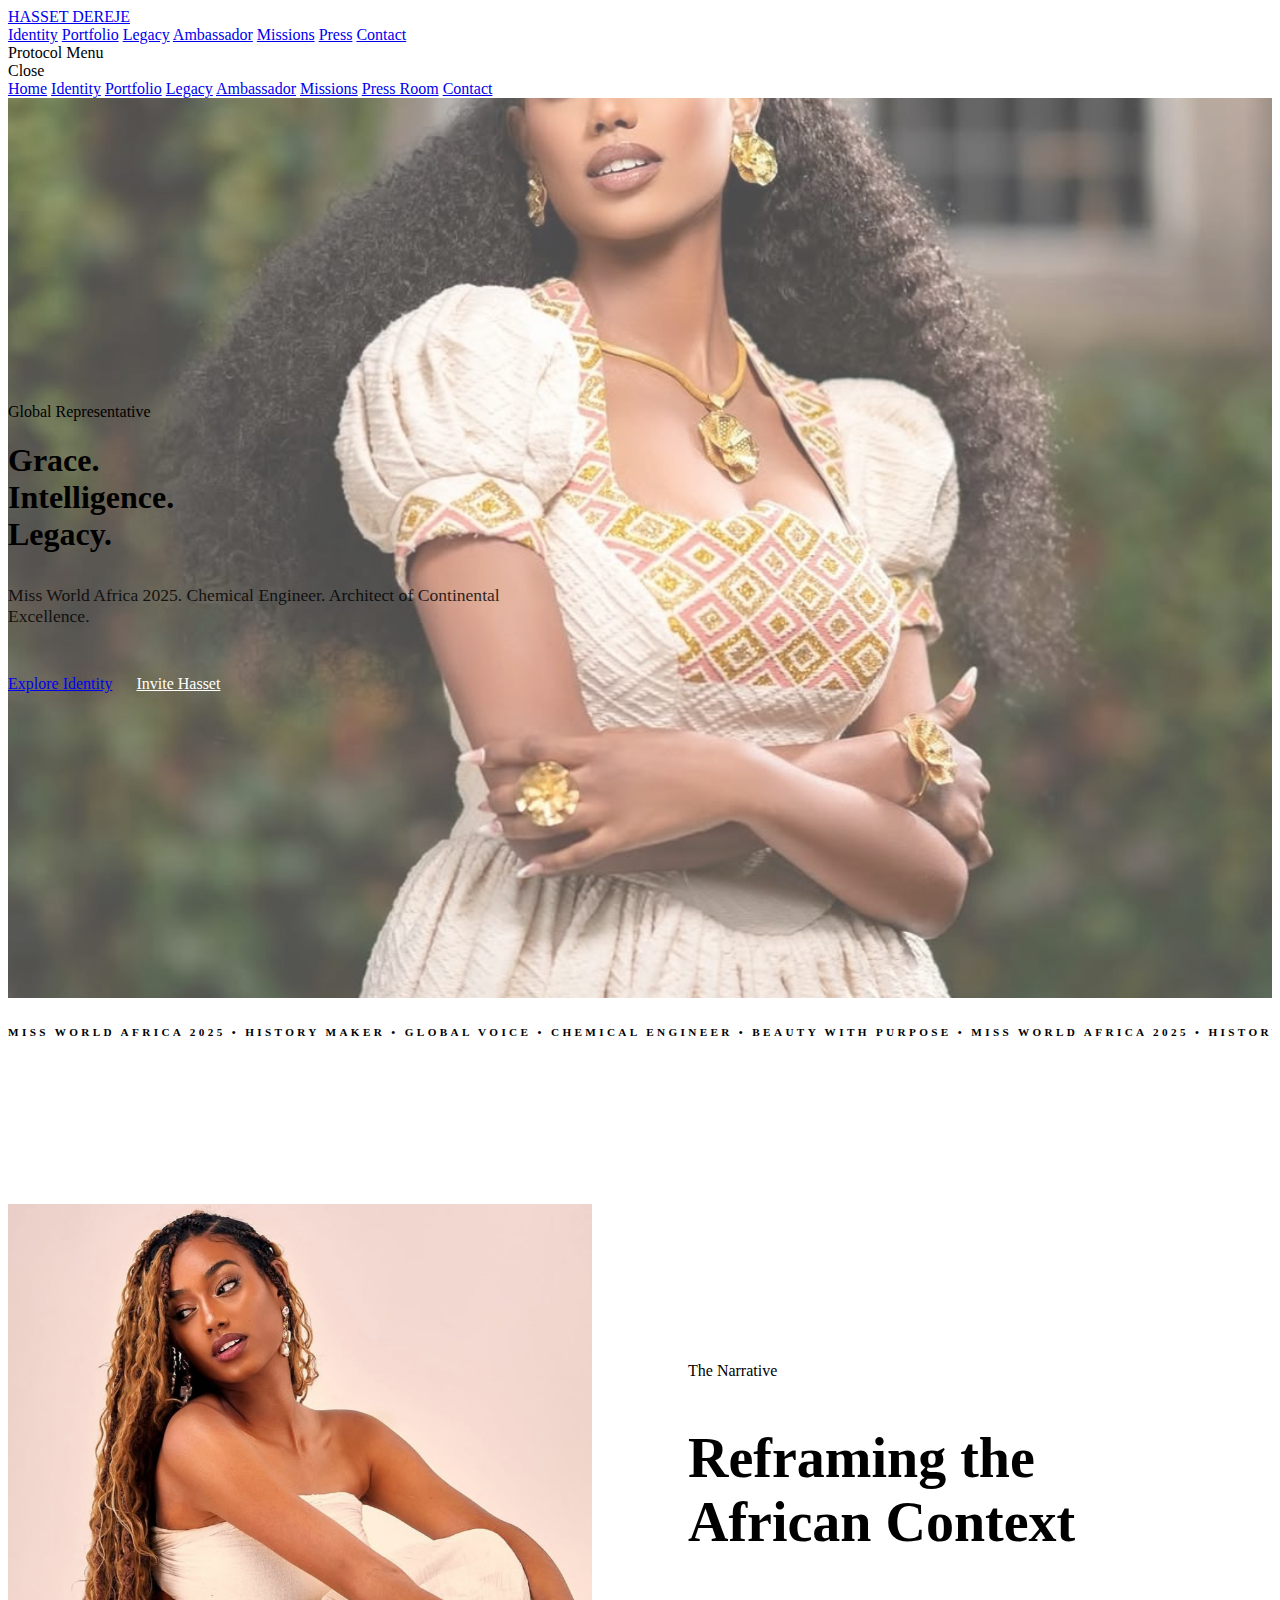
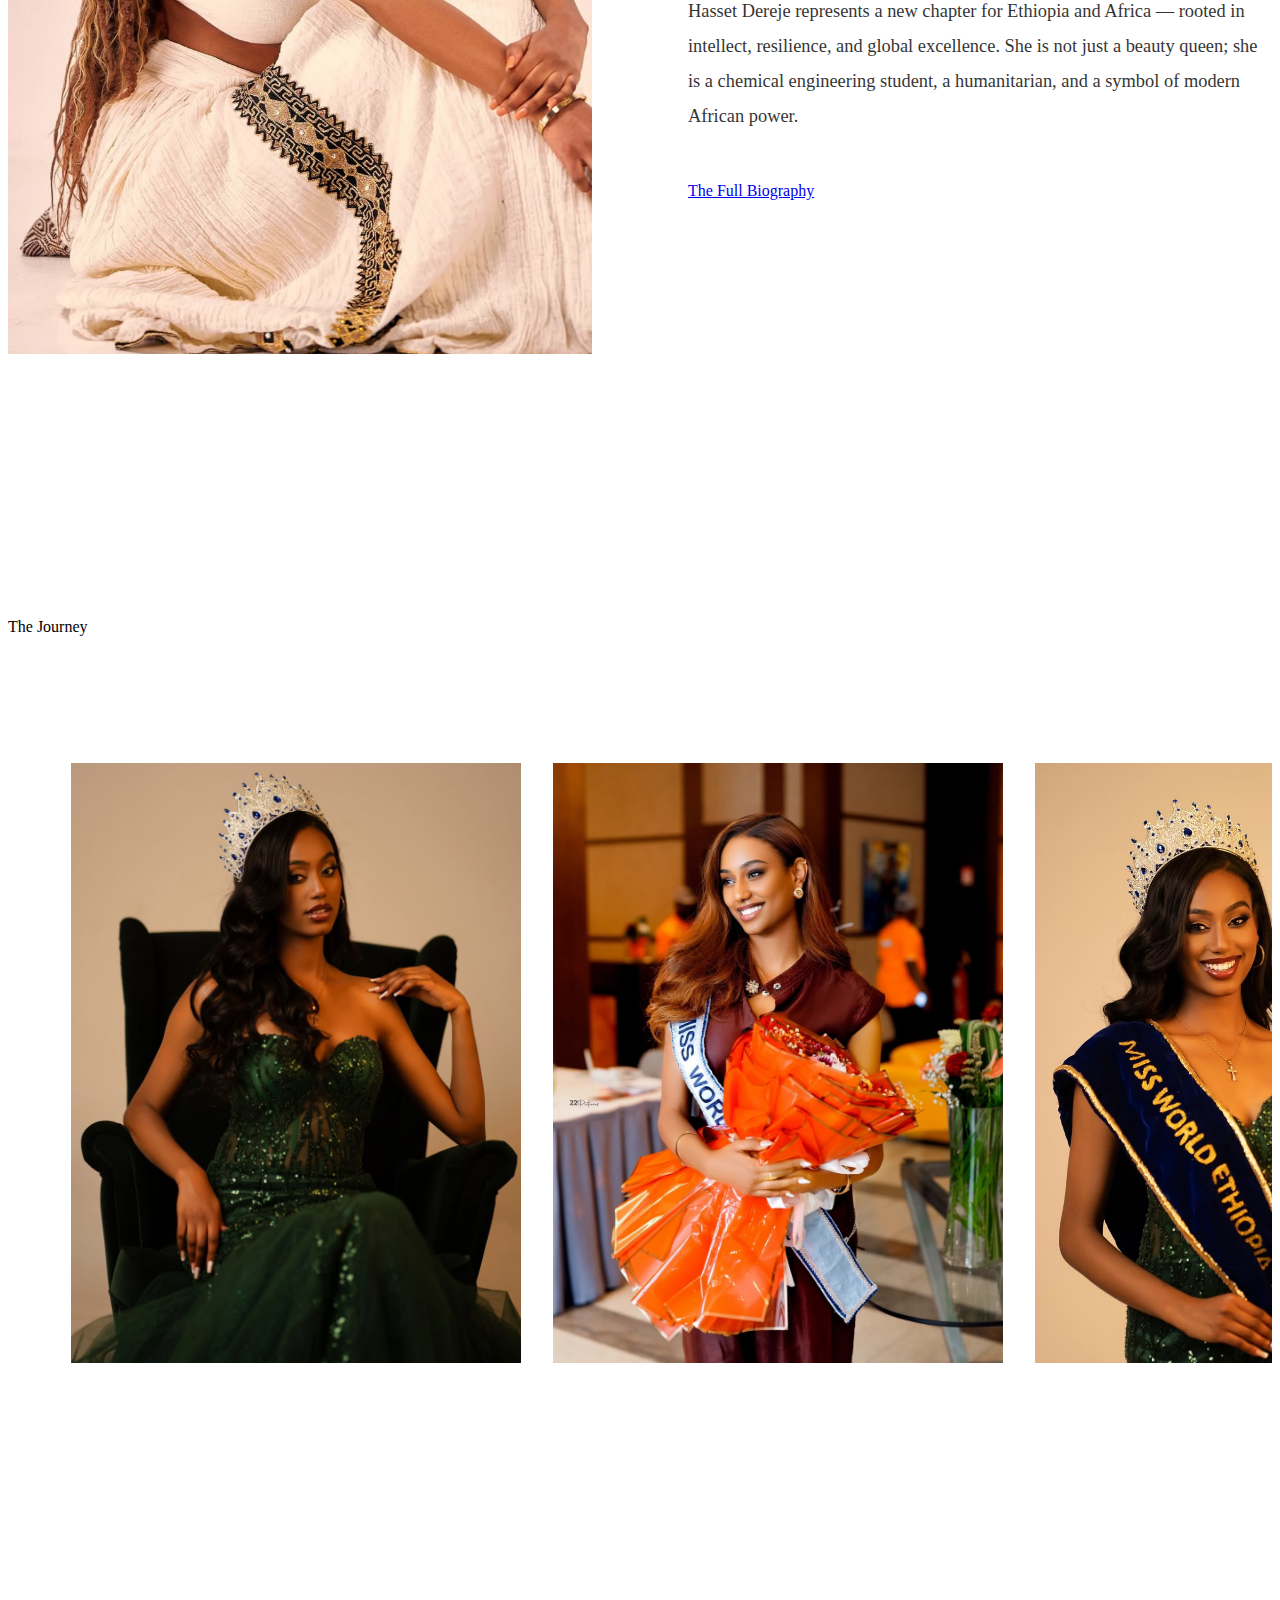
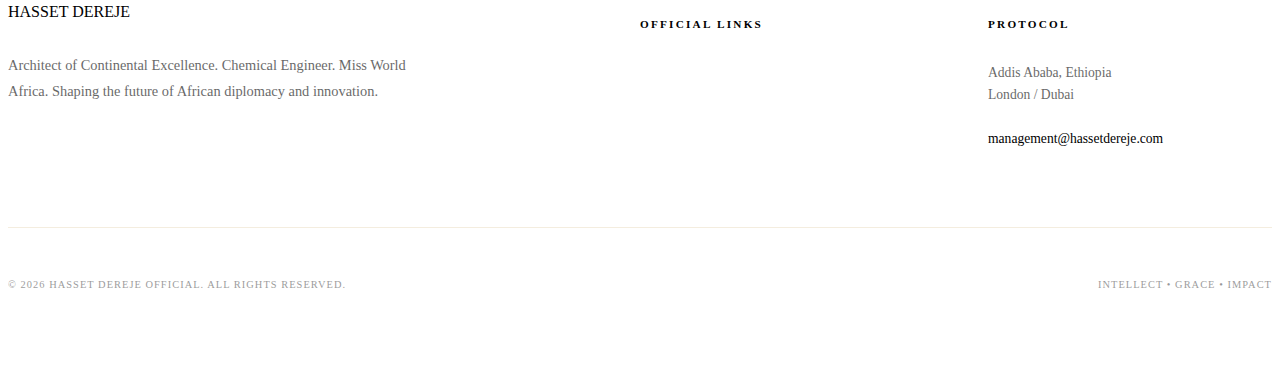
<file: index.html>
<!DOCTYPE html>
<html lang="en">
<head>
    <meta charset="UTF-8">
    <meta name="viewport" content="width=device-width, initial-scale=1.0">
    <title>Hasset Dereje | Miss World Africa 2025</title>
    
    <link href="https://fonts.googleapis.com/css2?family=Inter:wght@300;400;500;600&family=Playfair+Display:ital,wght@0,400;0,700;1,400&display=swap" rel="stylesheet">
    <link rel="stylesheet" href="assets/css/style.css">
</head>
<body class="loading">

    <header id="navbar">
    <div class="container">
        <nav>
            <div class="logo"><a href="index.html">HASSET DEREJE</a></div>
            <div class="nav-desktop">
                <a href="about.html">Identity</a>
                <a href="portfolio.html">Portfolio</a>
                <a href="legacy.html">Legacy</a> <a href="ambassador.html">Ambassador</a>
                <a href="humanitarian.html">Missions</a>
                <a href="press.html">Press</a>
                <a href="contact.html">Contact</a>
            </div>
            <div class="menu-trigger" id="menuBtn">Protocol Menu</div>
        </nav>
    </div>
</header>

<div class="mobile-overlay" id="mobileMenu">
    <div class="overlay-close" id="closeBtn">Close</div>
    <div class="overlay-links">
        <a href="index.html">Home</a>
        <a href="about.html">Identity</a>
        <a href="portfolio.html">Portfolio</a>
        <a href="legacy.html">Legacy</a> <a href="ambassador.html">Ambassador</a>
        <a href="humanitarian.html">Missions</a>
        <a href="press.html">Press Room</a>
        <a href="contact.html">Contact</a>
    </div>
</div>

    <section class="hero" style="height: 100vh; position: relative; overflow: hidden; display: flex; align-items: center; background: var(--charcoal);">
        <div class="hero-bg" style="position: absolute; top: 0; left: 0; width: 100%; height: 100%; background-image: url('assets/images/hero-main.jpg'); background-size: cover; background-position: center; opacity: 0.7;"></div>
        <div class="container" style="position: relative; z-index: 2;">
            <span class="subtitle" style="color: var(--ethiopian-gold);">Global Representative</span>
            <h1 class="display-text" style="color: var(--white); margin-bottom: 2rem;">Grace. <br>Intelligence. <br>Legacy.</h1>
            <p style="color: var(--white); opacity: 0.8; max-width: 500px; margin-bottom: 3rem; font-size: 1.1rem;">
                Miss World Africa 2025. Chemical Engineer. Architect of Continental Excellence.
            </p>
            <div class="hero-cta" style="display: flex; gap: 1.5rem;">
                <a href="about.html" class="btn-premium">Explore Identity</a>
                <a href="ambassador.html" class="btn-outline" style="color: white; border-color: rgba(255,255,255,0.3);">Invite Hasset</a>
            </div>
        </div>
    </section>

    <div style="background: var(--royal-green); color: var(--ethiopian-gold); padding: 1.5rem 0; overflow: hidden; white-space: nowrap; border-bottom: 1px solid var(--ethiopian-gold);">
        <div class="marquee" style="display: inline-block; font-size: 0.7rem; font-weight: 700; letter-spacing: 0.3em; text-transform: uppercase;">
            <span>Miss World Africa 2025 • History Maker • Global Voice • Chemical Engineer • Beauty with Purpose • </span>
            <span>Miss World Africa 2025 • History Maker • Global Voice • Chemical Engineer • Beauty with Purpose • </span>
        </div>
    </div>

    <section style="padding: 140px 0; background: var(--ivory);">
        <div class="container" style="display: grid; grid-template-columns: 1fr 1fr; gap: 6rem; align-items: center;">
            <div class="image-reveal">
                <img src="assets/images/hassetmodeling1.jpg" alt="Hasset Dereje" style="width: 100%; height: 750px; object-fit: cover;">
            </div>
            <div class="text-content">
                <span class="subtitle">The Narrative</span>
                <h2 class="display-text" style="font-size: 3.5rem; margin-bottom: 2.5rem; color: var(--royal-green);">Reframing the <br>African Context</h2>
                <p style="font-size: 1.15rem; line-height: 1.9; opacity: 0.8; margin-bottom: 3rem;">
                    Hasset Dereje represents a new chapter for Ethiopia and Africa — rooted in intellect, resilience, and global excellence. She is not just a beauty queen; she is a chemical engineering student, a humanitarian, and a symbol of modern African power.
                </p>
                <a href="about.html" class="btn-outline">The Full Biography</a>
            </div>
        </div>
    </section>

    <section style="background: var(--charcoal); padding: 120px 0 0 0; overflow: hidden;">
        <div class="container">
            <span class="subtitle">The Journey</span>
            <h2 class="display-text" style="color: white; margin-bottom: 5rem;">Historical Moments</h2>
        </div>
        <div style="display: flex; gap: 2rem; padding-left: 5%; padding-bottom: 120px; overflow-x: auto; scrollbar-width: none;">
            <img src="assets/images/hassetpagent1.jpg" style="height: 600px; width: 450px; object-fit: cover; flex-shrink: 0;">
            <img src="assets/images/hassetpagent2.jpg" style="height: 600px; width: 450px; object-fit: cover; flex-shrink: 0;">
            <img src="assets/images/hassetpagent3.jpg" style="height: 600px; width: 450px; object-fit: cover; flex-shrink: 0;">
            <img src="assets/images/hassetpagent4.jpg" style="height: 600px; width: 450px; object-fit: cover; flex-shrink: 0;">
        </div>
    </section>

    <footer style="background: var(--royal-green); padding: 120px 0 60px 0; color: var(--white);">
        <div class="container">
            <div style="display: grid; grid-template-columns: 2fr 1fr 1fr; gap: 4rem; padding-bottom: 80px; border-bottom: 1px solid rgba(198, 167, 94, 0.2);">
                <div>
                    <div class="logo" style="color: var(--ethiopian-gold); margin-bottom: 2rem;">HASSET DEREJE</div>
                    <p style="max-width: 400px; opacity: 0.6; font-size: 0.9rem; line-height: 1.8;">
                        Architect of Continental Excellence. Chemical Engineer. Miss World Africa. Shaping the future of African diplomacy and innovation.
                    </p>
                </div>
                <div>
                    <h4 style="font-size: 0.7rem; letter-spacing: 0.2em; text-transform: uppercase; margin-bottom: 2rem; color: var(--ethiopian-gold);">Official Links</h4>
                    <div style="display: flex; flex-direction: column; gap: 1rem;">
                        <a href="portfolio.html" style="color: white; text-decoration: none; font-size: 0.85rem; opacity: 0.8;">Portfolio</a>
                        <a href="press.html" style="color: white; text-decoration: none; font-size: 0.85rem; opacity: 0.8;">Press Room</a>
                        <a href="contact.html" style="color: white; text-decoration: none; font-size: 0.85rem; opacity: 0.8;">Contact</a>
                    </div>
                </div>
                <div>
                    <h4 style="font-size: 0.7rem; letter-spacing: 0.2em; text-transform: uppercase; margin-bottom: 2rem; color: var(--ethiopian-gold);">Protocol</h4>
                    <p style="font-size: 0.85rem; opacity: 0.6; line-height: 1.6; margin-bottom: 1.5rem;">Addis Ababa, Ethiopia<br>London / Dubai</p>
                    <a href="mailto:management@hassetdereje.com" style="color: var(--ethiopian-gold); text-decoration: none; font-size: 0.85rem;">management@hassetdereje.com</a>
                </div>
            </div>
            <div style="padding-top: 40px; display: flex; justify-content: space-between; align-items: center; opacity: 0.4; font-size: 0.65rem; letter-spacing: 0.1em;">
                <p>© 2026 HASSET DEREJE OFFICIAL. ALL RIGHTS RESERVED.</p>
                <p>INTELLECT • GRACE • IMPACT</p>
            </div>
        </div>
    </footer>

    <script src="assets/js/main.js"></script>
</body>
</html>
</file>
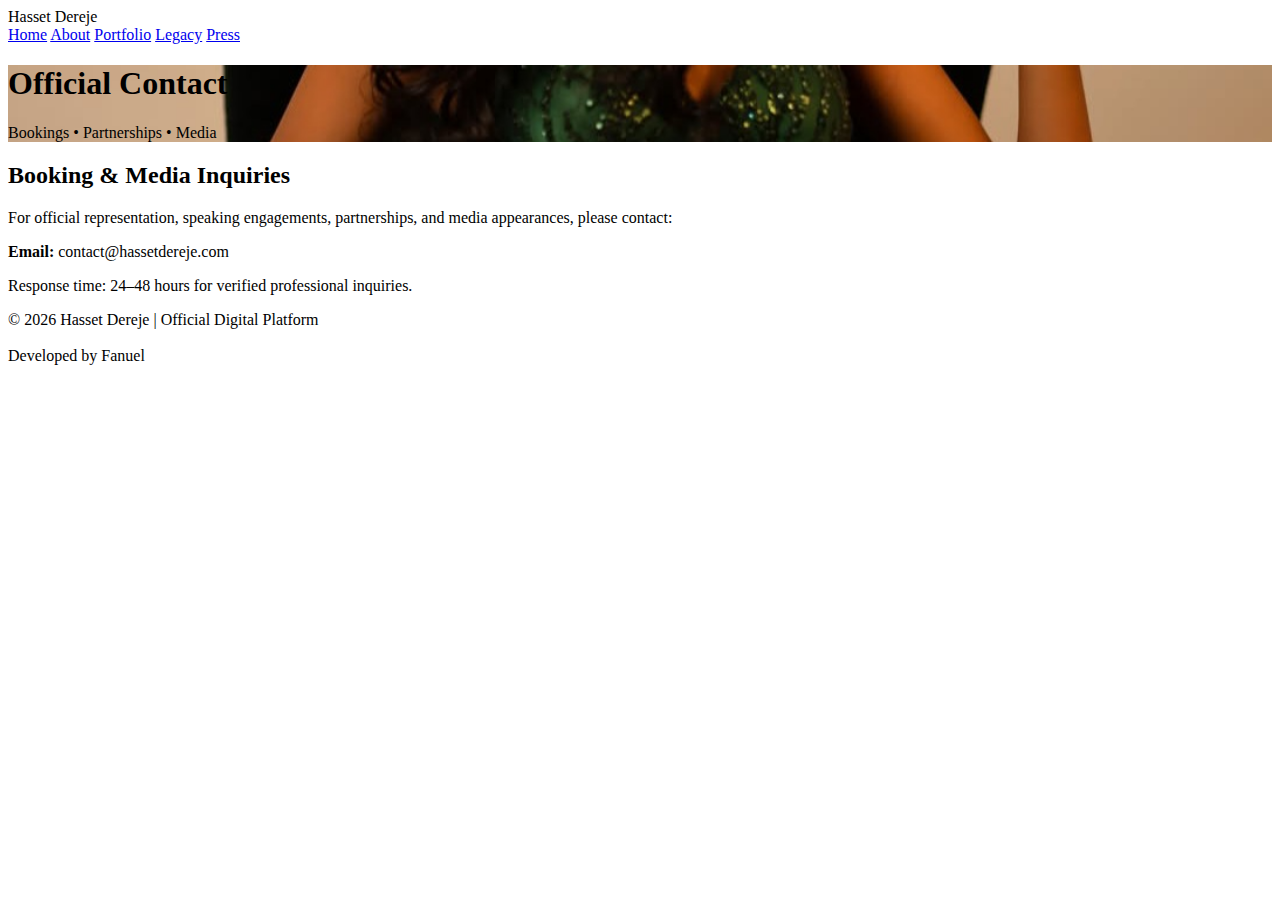
<file: contact.html>
<!DOCTYPE html>
<html lang="en">
<head>
<meta charset="UTF-8">
<title>Contact | Hasset Dereje</title>
<meta name="viewport" content="width=device-width, initial-scale=1.0">
<link rel="stylesheet" href="assets/css/style.css">
</head>

<body>

<header>
<div class="container">
<nav>
<div class="logo">Hasset Dereje</div>
<div class="nav-links">
<a href="index.html">Home</a>
<a href="about.html">About</a>
<a href="portfolio.html">Portfolio</a>
<a href="legacy.html">Legacy</a>
<a href="press.html">Press</a>
</div>
</nav>
</div>
</header>

<section class="hero" style="background:url('assets/images/hassetpagent1.jpg') center/cover;">
<div class="hero-content">
<h1>Official Contact</h1>
<p>Bookings • Partnerships • Media</p>
</div>
</section>

<section>
<div class="container">
<h2>Booking & Media Inquiries</h2>
<p>
For official representation, speaking engagements, partnerships, and media appearances,
please contact:
</p>

<p><strong>Email:</strong> contact@hassetdereje.com</p>

<p>
Response time: 24–48 hours for verified professional inquiries.
</p>

</div>
</section>

<footer>
<div class="container">
© 2026 Hasset Dereje | Official Digital Platform  
<br><br>
Developed by Fanuel
</div>
</footer>

</body>
</html>
</file>
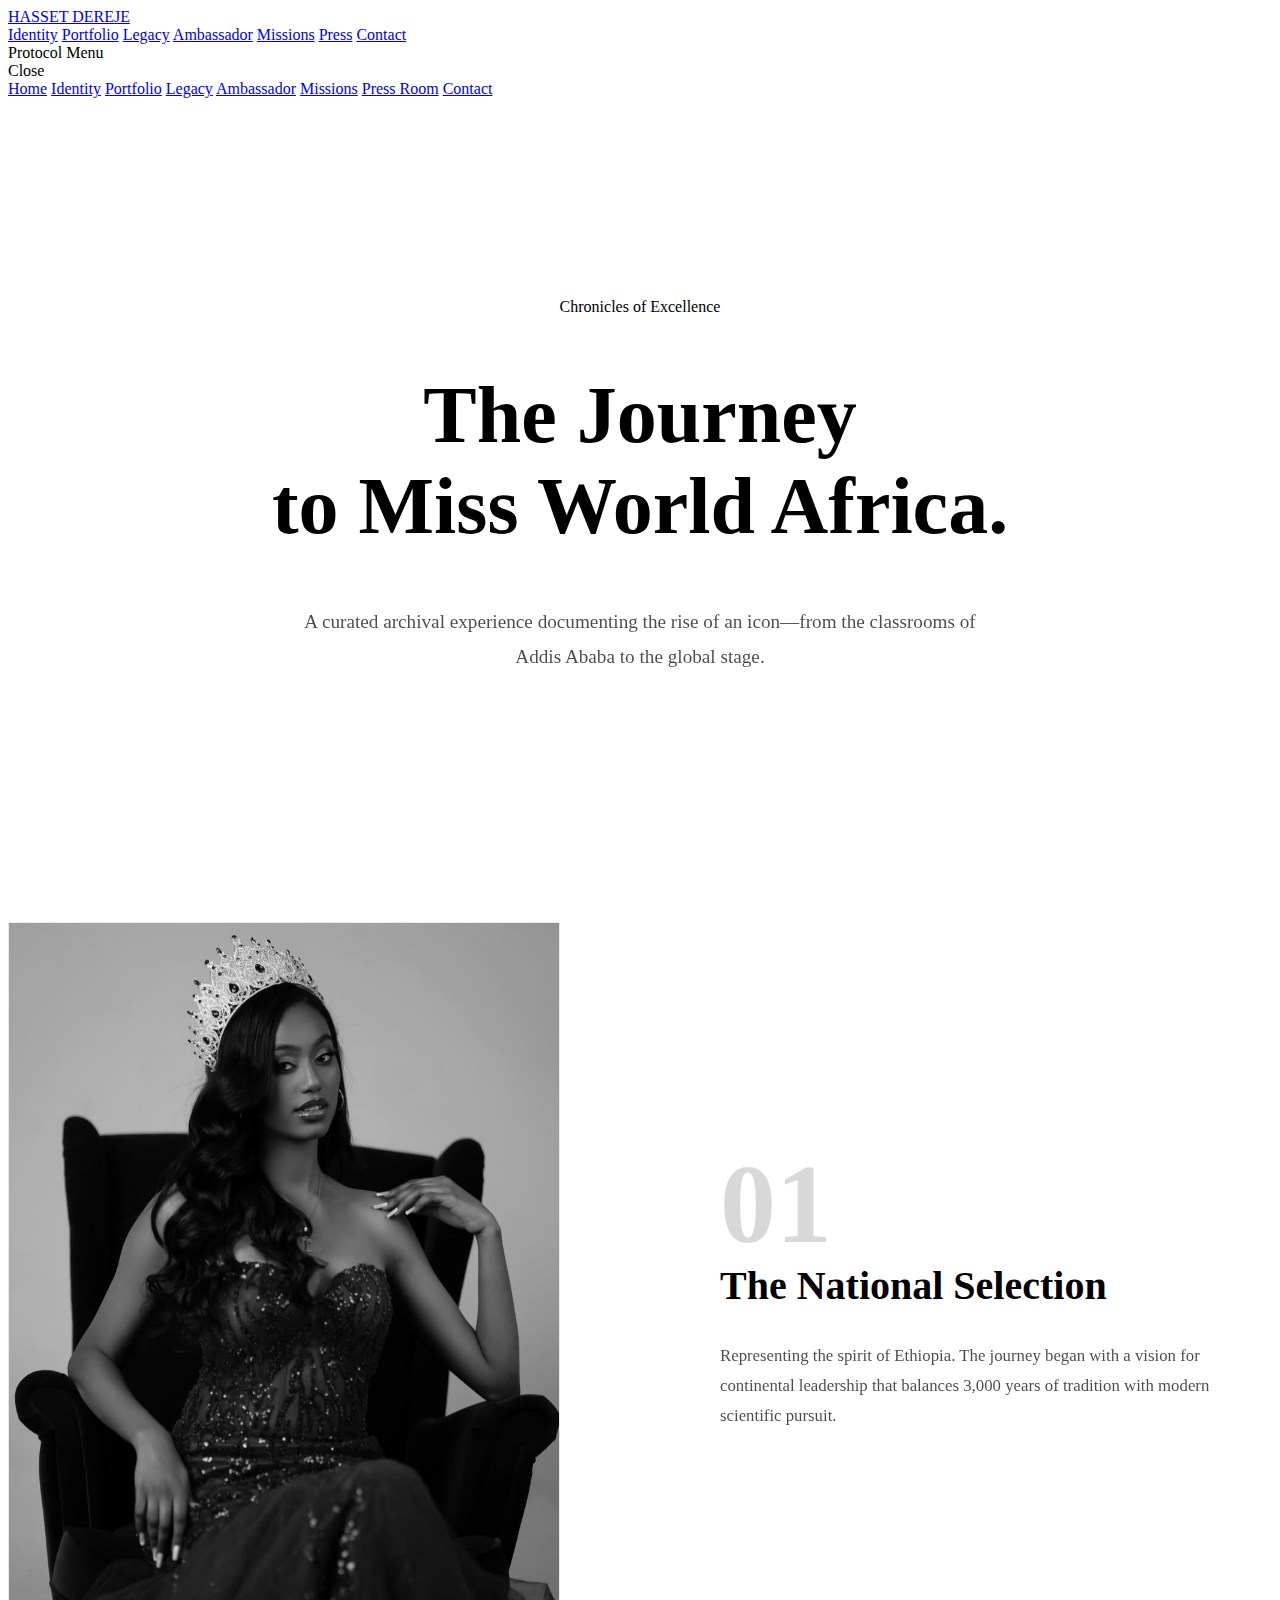
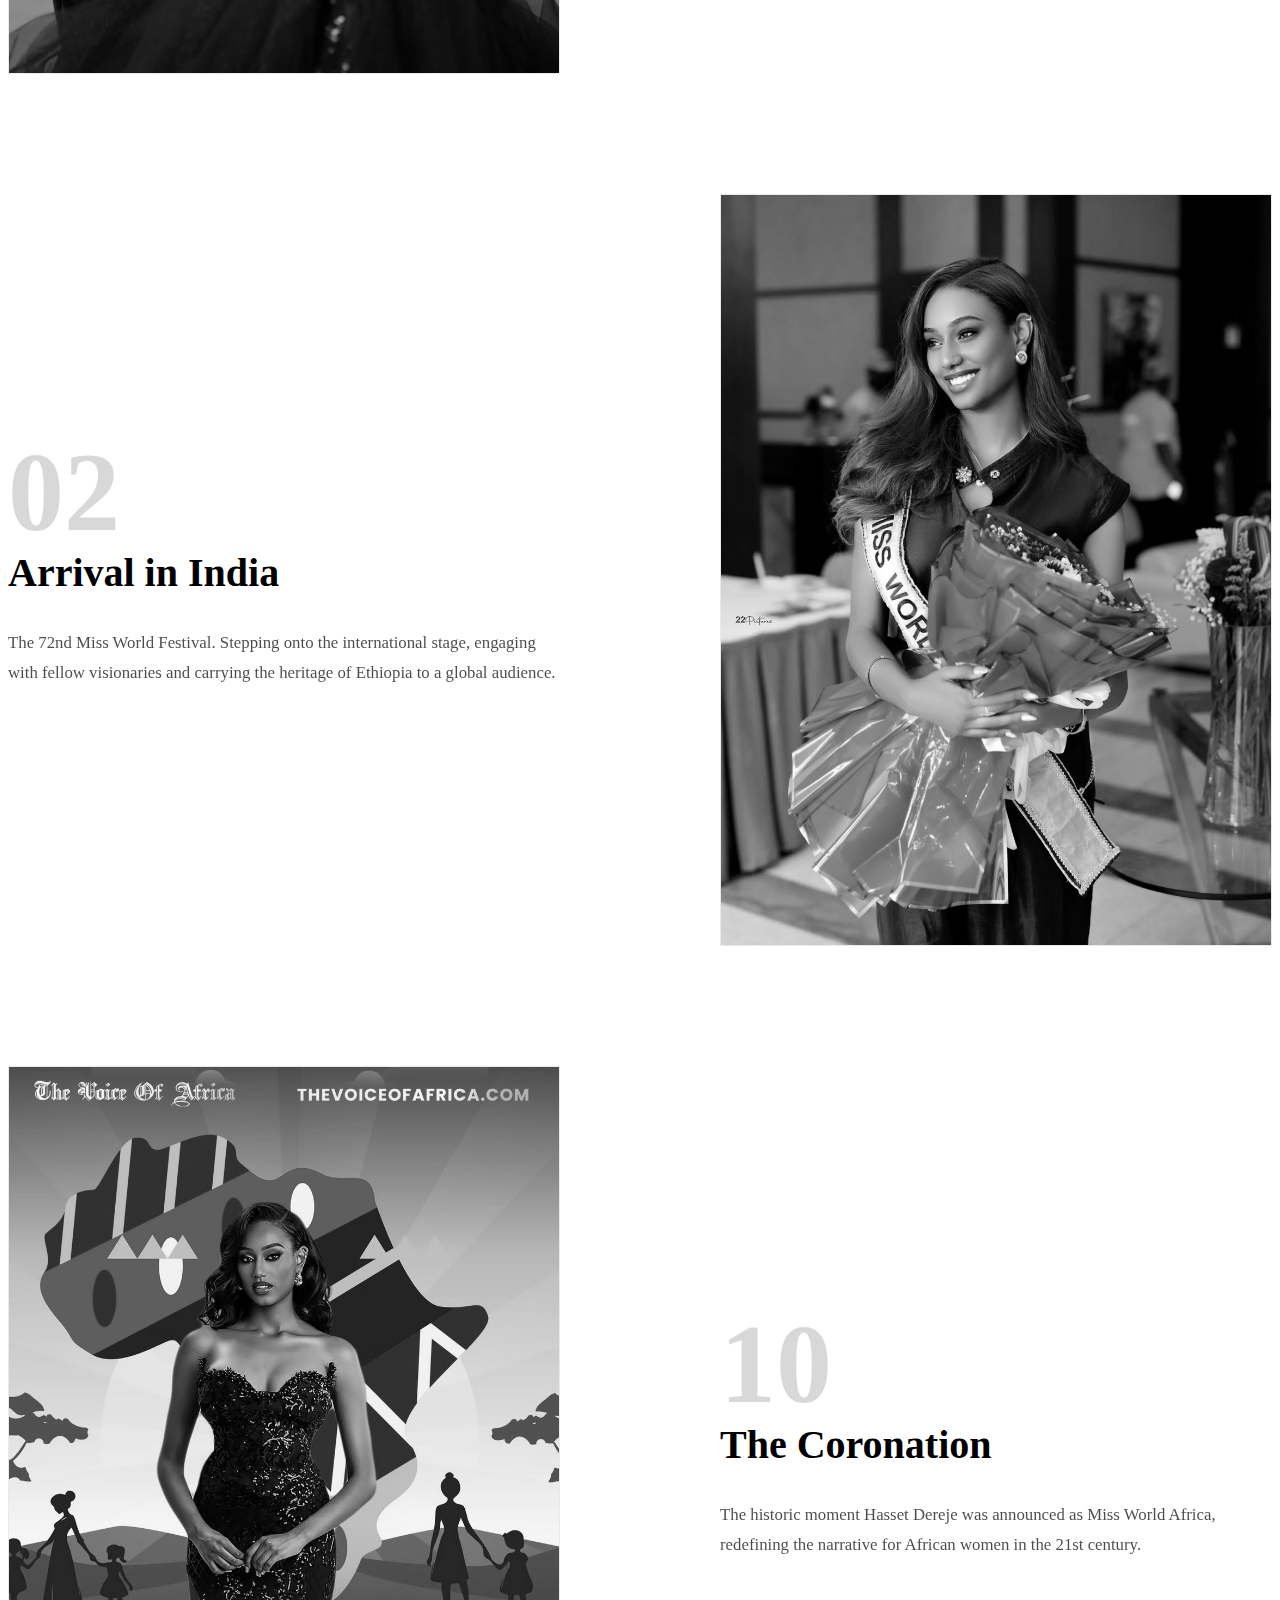
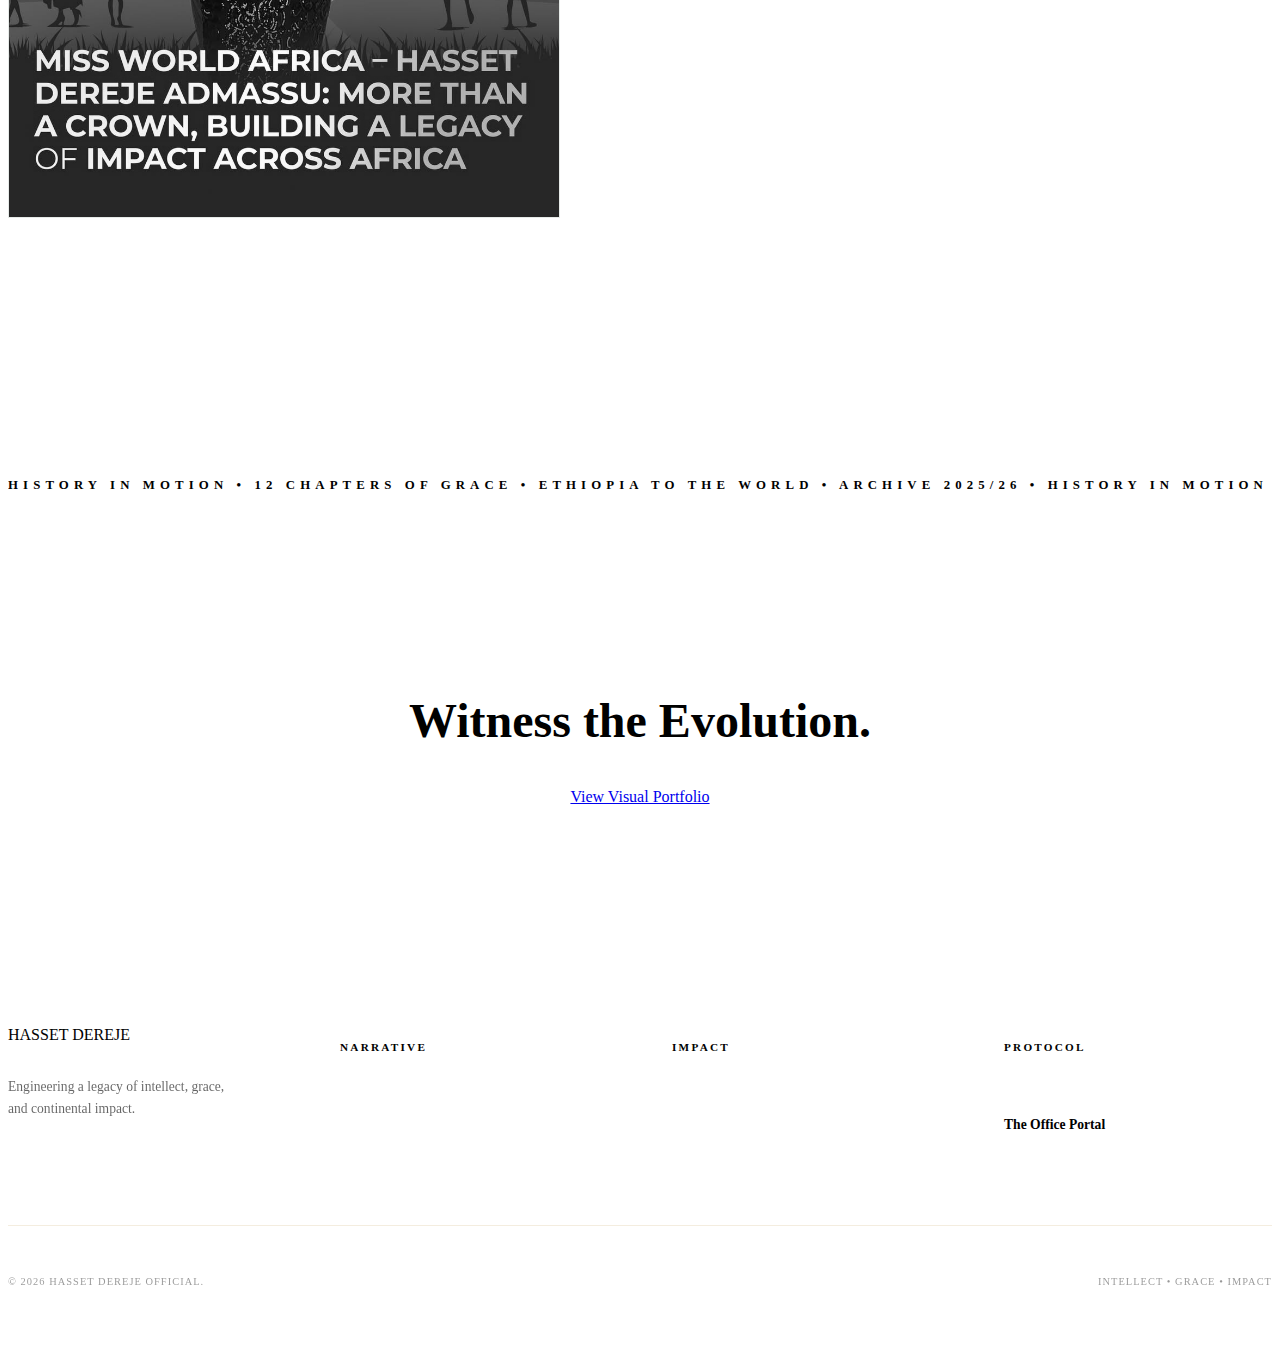
<file: legacy.html>
<!DOCTYPE html>
<html lang="en">
<head>
    <meta charset="UTF-8">
    <meta name="viewport" content="width=device-width, initial-scale=1.0">
    <title>The Legacy | Hasset Dereje</title>
    
    <link href="https://fonts.googleapis.com/css2?family=Inter:wght@300;400;500;600&family=Playfair+Display:ital,wght@0,400;0,700;1,400&display=swap" rel="stylesheet">
    <link rel="stylesheet" href="assets/css/style.css">
    
    <style>
        /* Legacy Narrative Logic */
        .chapter-section { padding: 100px 0; }
        
        .chapter-row { 
            display: grid; 
            grid-template-columns: 1fr; 
            gap: 4rem; 
            align-items: center; 
            margin-bottom: 120px; 
        }

        .chapter-image { 
            height: 500px; 
            overflow: hidden; 
            position: relative; 
            border: 1px solid rgba(10, 47, 31, 0.1);
        }

        .chapter-image img { 
            width: 100%; 
            height: 100%; 
            object-fit: cover; 
            filter: grayscale(1);
            transition: transform 1.5s cubic-bezier(0.19, 1, 0.22, 1), filter 1s ease;
        }

        .chapter-row:hover img { 
            filter: grayscale(0); 
            transform: scale(1.05); 
        }

        .chapter-number { 
            font-family: var(--font-serif); 
            font-size: 7rem; 
            color: var(--ethiopian-gold); 
            opacity: 0.15; 
            line-height: 1; 
            margin-bottom: -2rem; 
            display: block; 
            font-weight: 700;
        }

        /* Royal Marquee Fix */
        .royal-strip {
            background: var(--royal-green);
            padding: 2.5rem 0;
            overflow: hidden;
            white-space: nowrap;
            border-top: 1px solid var(--ethiopian-gold);
            border-bottom: 1px solid var(--ethiopian-gold);
        }

        @media(min-width: 1024px) {
            .chapter-row { grid-template-columns: 1fr 1fr; gap: 10rem; }
            .chapter-row:nth-child(even) { direction: rtl; }
            .chapter-row:nth-child(even) .text-content { direction: ltr; }
            .chapter-image { height: 750px; }
        }
    </style>
</head>
<body class="loading">

    <header id="navbar">
    <div class="container">
        <nav>
            <div class="logo"><a href="index.html">HASSET DEREJE</a></div>
            <div class="nav-desktop">
                <a href="about.html">Identity</a>
                <a href="portfolio.html">Portfolio</a>
                <a href="legacy.html">Legacy</a> <a href="ambassador.html">Ambassador</a>
                <a href="humanitarian.html">Missions</a>
                <a href="press.html">Press</a>
                <a href="contact.html">Contact</a>
            </div>
            <div class="menu-trigger" id="menuBtn">Protocol Menu</div>
        </nav>
    </div>
</header>

<div class="mobile-overlay" id="mobileMenu">
    <div class="overlay-close" id="closeBtn">Close</div>
    <div class="overlay-links">
        <a href="index.html">Home</a>
        <a href="about.html">Identity</a>
        <a href="portfolio.html">Portfolio</a>
        <a href="legacy.html">Legacy</a> <a href="ambassador.html">Ambassador</a>
        <a href="humanitarian.html">Missions</a>
        <a href="press.html">Press Room</a>
        <a href="contact.html">Contact</a>
    </div>
</div>

    <section style="padding: 200px 0 100px; background: var(--ivory); text-align: center;">
        <div class="container">
            <span class="subtitle">Chronicles of Excellence</span>
            <h1 class="display-text" style="font-size: clamp(3rem, 7vw, 5rem);">The Journey <br>to Miss World Africa.</h1>
            <p style="max-width: 700px; margin: 3rem auto; font-size: 1.2rem; opacity: 0.7; line-height: 1.8;">
                A curated archival experience documenting the rise of an icon—from the classrooms of Addis Ababa to the global stage.
            </p>
        </div>
    </section>

    <section class="container chapter-section">
        <div class="chapter-row">
            <div class="chapter-image image-reveal">
                <img src="assets/images/hassetpagent1.jpg" alt="National Crowning">
            </div>
            <div class="text-content">
                <span class="chapter-number">01</span>
                <h2 class="display-text" style="font-size: 2.5rem; margin-bottom: 2rem;">The National Selection</h2>
                <p style="opacity: 0.7; line-height: 1.8; font-size: 1.05rem;">
                    Representing the spirit of Ethiopia. The journey began with a vision for continental leadership that balances 3,000 years of tradition with modern scientific pursuit.
                </p>
            </div>
        </div>

        <div class="chapter-row">
            <div class="chapter-image image-reveal">
                <img src="assets/images/hassetpagent2.jpg" alt="Arrival in India">
            </div>
            <div class="text-content">
                <span class="chapter-number">02</span>
                <h2 class="display-text" style="font-size: 2.5rem; margin-bottom: 2rem;">Arrival in India</h2>
                <p style="opacity: 0.7; line-height: 1.8; font-size: 1.05rem;">
                    The 72nd Miss World Festival. Stepping onto the international stage, engaging with fellow visionaries and carrying the heritage of Ethiopia to a global audience.
                </p>
            </div>
        </div>

        <div class="chapter-row">
            <div class="chapter-image image-reveal">
                <img src="assets/images/hassetpagent10.jpg" alt="Continental Coronation">
            </div>
            <div class="text-content">
                <span class="chapter-number">10</span>
                <h2 class="display-text" style="font-size: 2.5rem; margin-bottom: 2rem;">The Coronation</h2>
                <p style="opacity: 0.7; line-height: 1.8; font-size: 1.05rem;">
                    The historic moment Hasset Dereje was announced as Miss World Africa, redefining the narrative for African women in the 21st century.
                </p>
            </div>
        </div>
    </section>

    <div class="royal-strip">
        <div class="marquee" style="color: var(--ethiopian-gold); font-size: 0.8rem; letter-spacing: 0.4em; font-weight: 600;">
            HISTORY IN MOTION • 12 CHAPTERS OF GRACE • ETHIOPIA TO THE WORLD • ARCHIVE 2025/26 • HISTORY IN MOTION • 12 CHAPTERS OF GRACE • ETHIOPIA TO THE WORLD • ARCHIVE 2025/26 • 
        </div>
    </div>

    <section style="background: var(--white); padding: 120px 0; text-align: center;">
        <div class="container">
            <h2 class="display-text" style="font-size: 3rem; margin-bottom: 2.5rem;">Witness the Evolution.</h2>
            <a href="portfolio.html" class="btn-premium">View Visual Portfolio</a>
        </div>
    </section>

    <footer style="background: var(--royal-green); padding: 100px 0 60px 0; color: var(--white);">
    <div class="container">
        <div style="display: grid; grid-template-columns: repeat(auto-fit, minmax(200px, 1fr)); gap: 4rem; padding-bottom: 60px; border-bottom: 1px solid rgba(198, 167, 94, 0.2);">
            
            <div>
                <div class="logo" style="color: var(--ethiopian-gold); margin-bottom: 2rem;">HASSET DEREJE</div>
                <p style="opacity: 0.6; font-size: 0.85rem; max-width: 220px; line-height: 1.6;">
                    Engineering a legacy of intellect, grace, and continental impact.
                </p>
            </div>

            <div>
                <h4 style="font-size: 0.7rem; letter-spacing: 0.2em; text-transform: uppercase; margin-bottom: 2rem; color: var(--ethiopian-gold);">Narrative</h4>
                <div style="display: flex; flex-direction: column; gap: 1rem;">
                    <a href="about.html" style="color: white; text-decoration: none; font-size: 0.85rem; opacity: 0.8;">Identity</a>
                    <a href="legacy.html" style="color: white; text-decoration: none; font-size: 0.85rem; opacity: 0.8;">The Journey</a>
                    <a href="portfolio.html" style="color: white; text-decoration: none; font-size: 0.85rem; opacity: 0.8;">Visual Arts</a>
                </div>
            </div>

            <div>
                <h4 style="font-size: 0.7rem; letter-spacing: 0.2em; text-transform: uppercase; margin-bottom: 2rem; color: var(--ethiopian-gold);">Impact</h4>
                <div style="display: flex; flex-direction: column; gap: 1rem;">
                    <a href="ambassador.html" style="color: white; text-decoration: none; font-size: 0.85rem; opacity: 0.8;">Ambassador</a>
                    <a href="humanitarian.html" style="color: white; text-decoration: none; font-size: 0.85rem; opacity: 0.8;">Missions</a>
                    <a href="press.html" style="color: white; text-decoration: none; font-size: 0.85rem; opacity: 0.8;">Press Room</a>
                </div>
            </div>

            <div>
                <h4 style="font-size: 0.7rem; letter-spacing: 0.2em; text-transform: uppercase; margin-bottom: 2rem; color: var(--ethiopian-gold);">Protocol</h4>
                <div style="display: flex; flex-direction: column; gap: 1rem;">
                    <a href="contact.html" style="color: white; text-decoration: none; font-size: 0.85rem; opacity: 0.8;">Contact</a>
                    <a href="office-login.html" style="color: var(--ethiopian-gold); text-decoration: none; font-size: 0.85rem; font-weight: 600;">The Office Portal</a>
                </div>
            </div>

        </div>

        <div style="padding-top: 40px; display: flex; justify-content: space-between; align-items: center; opacity: 0.4; font-size: 0.65rem; letter-spacing: 0.1em;">
            <p>© 2026 HASSET DEREJE OFFICIAL.</p>
            <p style="text-transform: uppercase;">Intellect • Grace • Impact</p>
        </div>
    </div>
</footer>

    <script src="assets/js/main.js"></script>
</body>
</html>
</file>
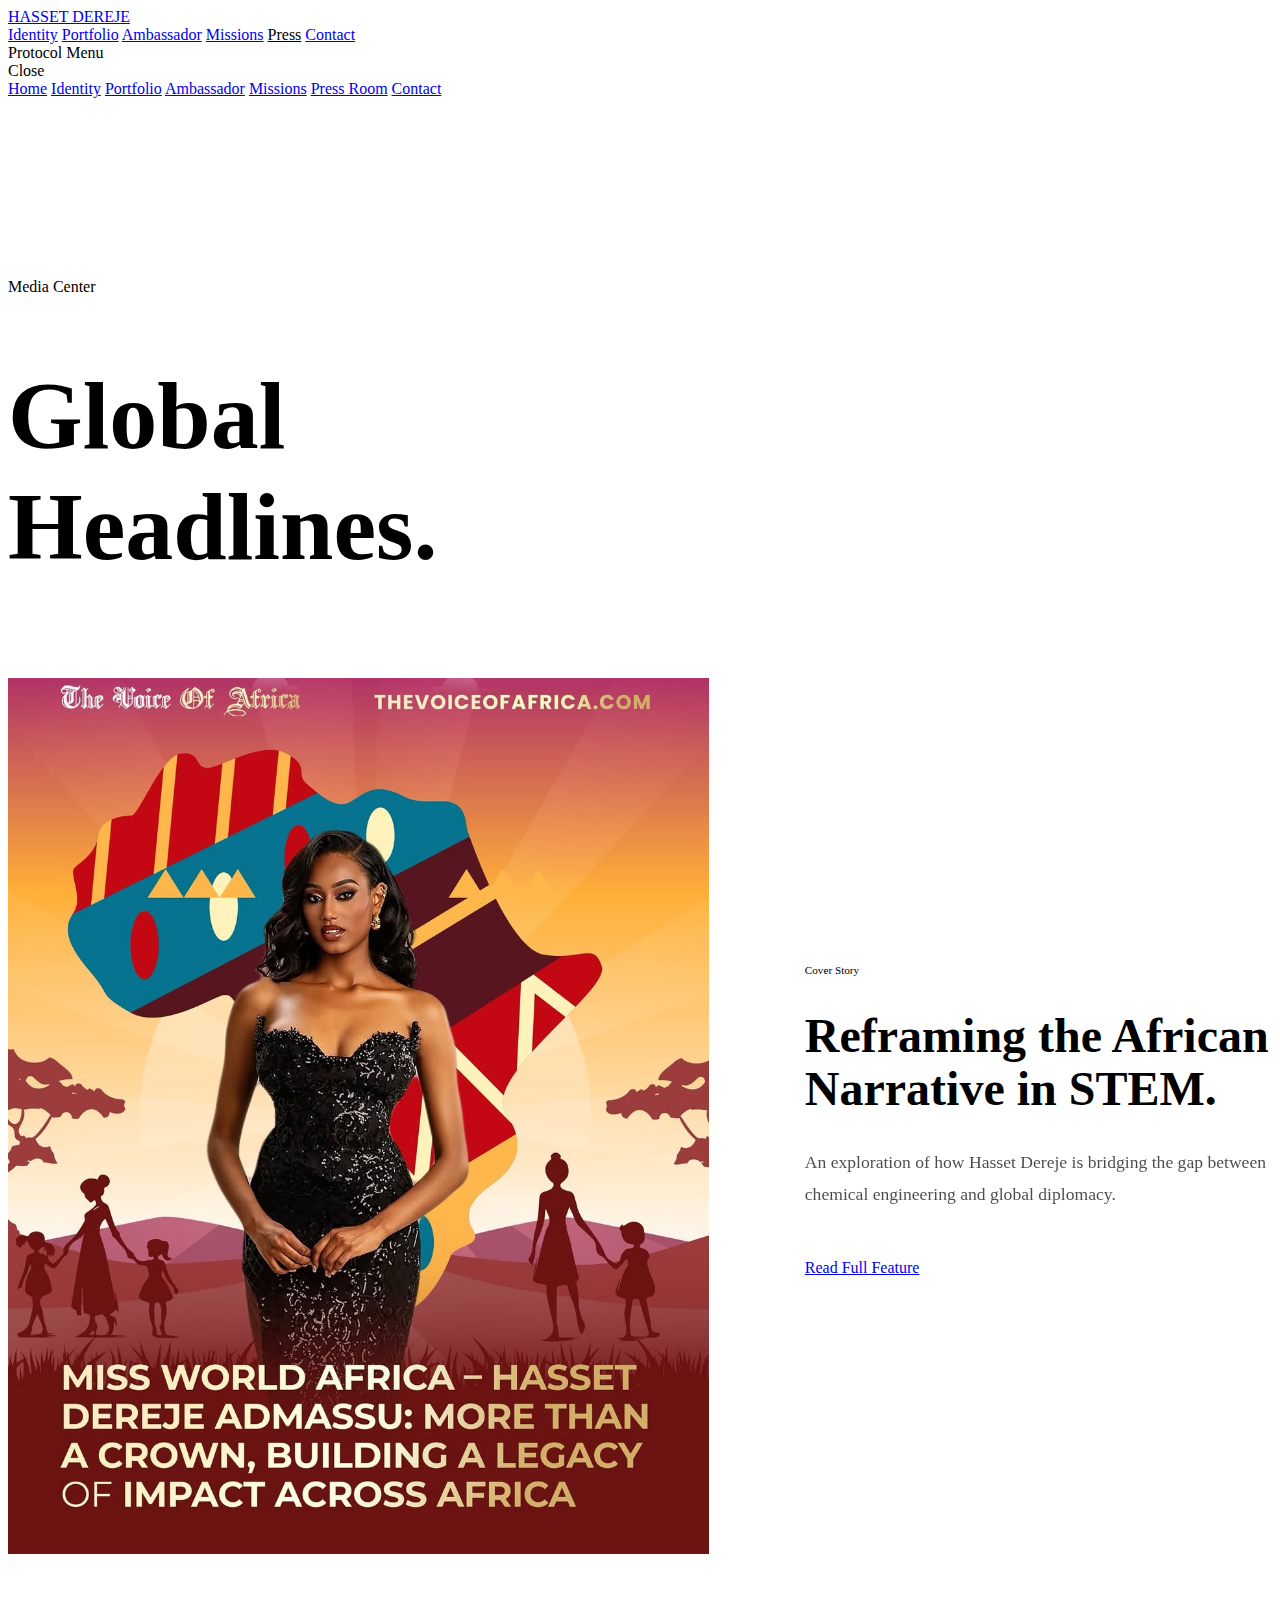
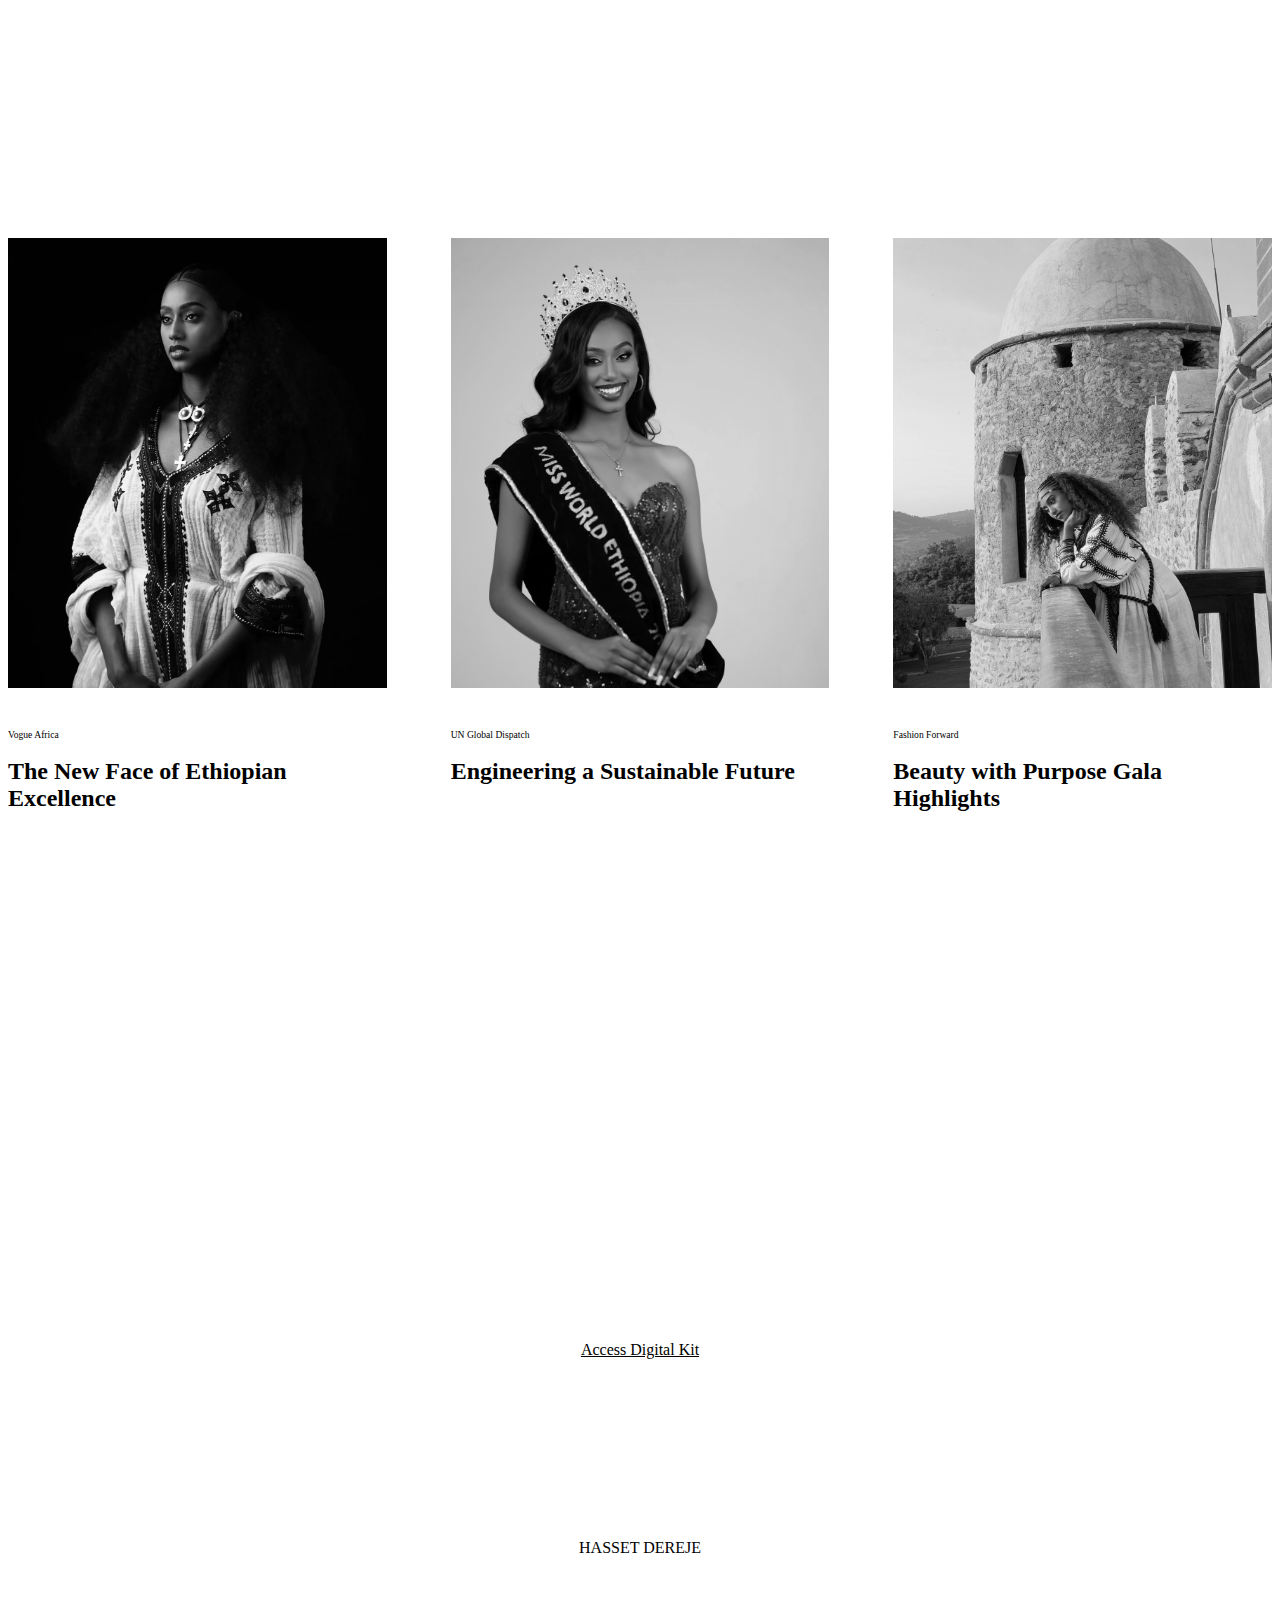
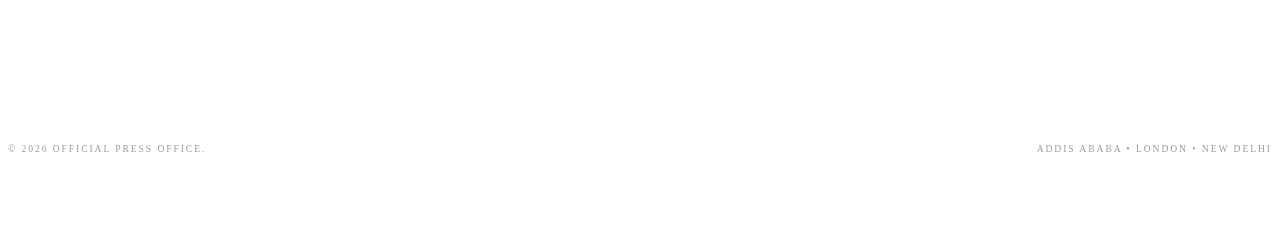
<file: press.html>
<!DOCTYPE html>
<html lang="en">
<head>
    <meta charset="UTF-8">
    <meta name="viewport" content="width=device-width, initial-scale=1.0">
    <title>Press | Hasset Dereje</title>
    
    <link href="https://fonts.googleapis.com/css2?family=Inter:wght@300;400;500;600&family=Playfair+Display:ital,wght@0,400;0,700;1,400&display=swap" rel="stylesheet">
    <link rel="stylesheet" href="assets/css/style.css">
    
    <style>
        /* Press News Logic */
        .news-grid {
            display: grid;
            grid-template-columns: 1fr;
            gap: 4rem;
            padding: 80px 0;
        }

        .news-card img {
            width: 100%;
            height: 450px;
            object-fit: cover;
            filter: grayscale(100%);
            transition: var(--transition);
        }

        .news-card:hover img {
            filter: grayscale(0%);
            transform: scale(1.03);
        }

        .press-kit-box {
            background: var(--royal-green);
            padding: 100px 0;
            color: var(--white);
            text-align: center;
            border-top: 1px solid var(--ethiopian-gold);
        }

        @media (min-width: 1024px) {
            .news-grid { grid-template-columns: repeat(3, 1fr); }
            .featured-news-layout {
                display: grid;
                grid-template-columns: 1.2fr 0.8fr;
                gap: 6rem;
                align-items: center;
            }
        }
    </style>
</head>
<body class="loading">

    <header id="navbar">
        <div class="container">
            <nav>
                <div class="logo"><a href="index.html">HASSET DEREJE</a></div>
                <div class="nav-desktop">
                    <a href="about.html">Identity</a>
                    <a href="portfolio.html">Portfolio</a>
                    <a href="ambassador.html">Ambassador</a>
                    <a href="humanitarian.html">Missions</a>
                    <a href="press.html" style="color: var(--ethiopian-gold);">Press</a>
                    <a href="contact.html">Contact</a>
                </div>
                <div class="menu-trigger" id="menuBtn">Protocol Menu</div>
            </nav>
        </div>
    </header>

    <div class="mobile-overlay" id="mobileMenu">
        <div class="overlay-close" id="closeBtn">Close</div>
        <div class="overlay-links">
            <a href="index.html">Home</a>
            <a href="about.html">Identity</a>
            <a href="portfolio.html">Portfolio</a>
            <a href="ambassador.html">Ambassador</a>
            <a href="humanitarian.html">Missions</a>
            <a href="press.html">Press Room</a>
            <a href="contact.html">Contact</a>
        </div>
    </div>

    <section style="padding: 180px 0 100px; background: var(--white);">
        <div class="container">
            <span class="subtitle">Media Center</span>
            <h1 class="display-text" style="font-size: clamp(3rem, 8vw, 6rem); margin-bottom: 6rem;">Global <br>Headlines.</h1>

            <div class="featured-news-layout">
                <div class="image-reveal">
                    <img src="assets/images/hassetpagent10.jpg" alt="Featured News" style="width:100%; height: auto; aspect-ratio: 4/5; object-fit:cover;">
                </div>
                <div style="padding: 2rem 0;">
                    <span class="subtitle" style="color: var(--ethiopian-gold); font-size: 0.7rem;">Cover Story</span>
                    <h2 style="font-family: var(--font-serif); font-size: 3rem; margin: 2rem 0; line-height: 1.1;">Reframing the African Narrative in STEM.</h2>
                    <p style="line-height: 1.8; opacity: 0.7; margin-bottom: 3rem; font-size: 1.1rem;">
                        An exploration of how Hasset Dereje is bridging the gap between chemical engineering and global diplomacy.
                    </p>
                    <a href="#" class="btn-premium">Read Full Feature</a>
                </div>
            </div>
        </div>
    </section>

    <section style="background: var(--ivory); padding: 100px 0;">
        <div class="container">
            <div class="news-grid">
                <a href="#" class="news-card" style="text-decoration: none; color: inherit;">
                    <div style="overflow: hidden; margin-bottom: 2rem;">
                        <img src="assets/images/hassetmodeling5.jpg" alt="Vogue Article">
                    </div>
                    <span class="subtitle" style="font-size: 0.6rem;">Vogue Africa</span>
                    <h3 style="font-family: var(--font-serif); font-size: 1.5rem; margin: 1rem 0;">The New Face of Ethiopian Excellence</h3>
                </a>
                
                <a href="#" class="news-card" style="text-decoration: none; color: inherit;">
                    <div style="overflow: hidden; margin-bottom: 2rem;">
                        <img src="assets/images/hassetpagent3.jpg" alt="UN Feature">
                    </div>
                    <span class="subtitle" style="font-size: 0.6rem;">UN Global Dispatch</span>
                    <h3 style="font-family: var(--font-serif); font-size: 1.5rem; margin: 1rem 0;">Engineering a Sustainable Future</h3>
                </a>

                <a href="#" class="news-card" style="text-decoration: none; color: inherit;">
                    <div style="overflow: hidden; margin-bottom: 2rem;">
                        <img src="assets/images/hassetmodeling2.jpg" alt="Editorial Feature">
                    </div>
                    <span class="subtitle" style="font-size: 0.6rem;">Fashion Forward</span>
                    <h3 style="font-family: var(--font-serif); font-size: 1.5rem; margin: 1rem 0;">Beauty with Purpose Gala Highlights</h3>
                </a>
            </div>
        </div>
    </section>

    <section class="press-kit-box">
        <div class="container">
            <h2 class="display-text" style="color: white; font-size: 3rem; margin-bottom: 2rem;">Media Kit</h2>
            <p style="color: rgba(255,255,255,0.6); margin: 0 auto 4rem; max-width: 500px; font-size: 1.1rem;">
                Access official photography, verified biographies, and brand guidelines for international publication.
            </p>
            <a href="contact.html" class="btn-premium" style="background: var(--ethiopian-gold); color: var(--royal-green);">Access Digital Kit</a>
        </div>
    </section>

    <footer style="background: var(--royal-green); padding: 80px 0; color: var(--white);">
        <div class="container">
            <div style="display: flex; flex-direction: column; align-items: center; gap: 2rem; border-bottom: 1px solid rgba(255,255,255,0.1); padding-bottom: 4rem; margin-bottom: 4rem;">
                <div class="logo" style="color: var(--ethiopian-gold);">HASSET DEREJE</div>
                <div style="display: flex; gap: 3rem; flex-wrap: wrap; justify-content: center;">
                    <a href="about.html" style="color: white; text-decoration: none; font-size: 0.8rem; opacity: 0.6;">Identity</a>
                    <a href="portfolio.html" style="color: white; text-decoration: none; font-size: 0.8rem; opacity: 0.6;">Portfolio</a>
                    <a href="contact.html" style="color: white; text-decoration: none; font-size: 0.8rem; opacity: 0.6;">Contact</a>
                </div>
            </div>
            <div style="display: flex; justify-content: space-between; align-items: center; opacity: 0.4; font-size: 0.6rem; letter-spacing: 0.2em;">
                <p>© 2026 OFFICIAL PRESS OFFICE.</p>
                <p>ADDIS ABABA • LONDON • NEW DELHI</p>
            </div>
        </div>
    </footer>

    <script src="assets/js/main.js"></script>
</body>
</html>
</file>
<file: assets/css/style.css>
.
</file>
